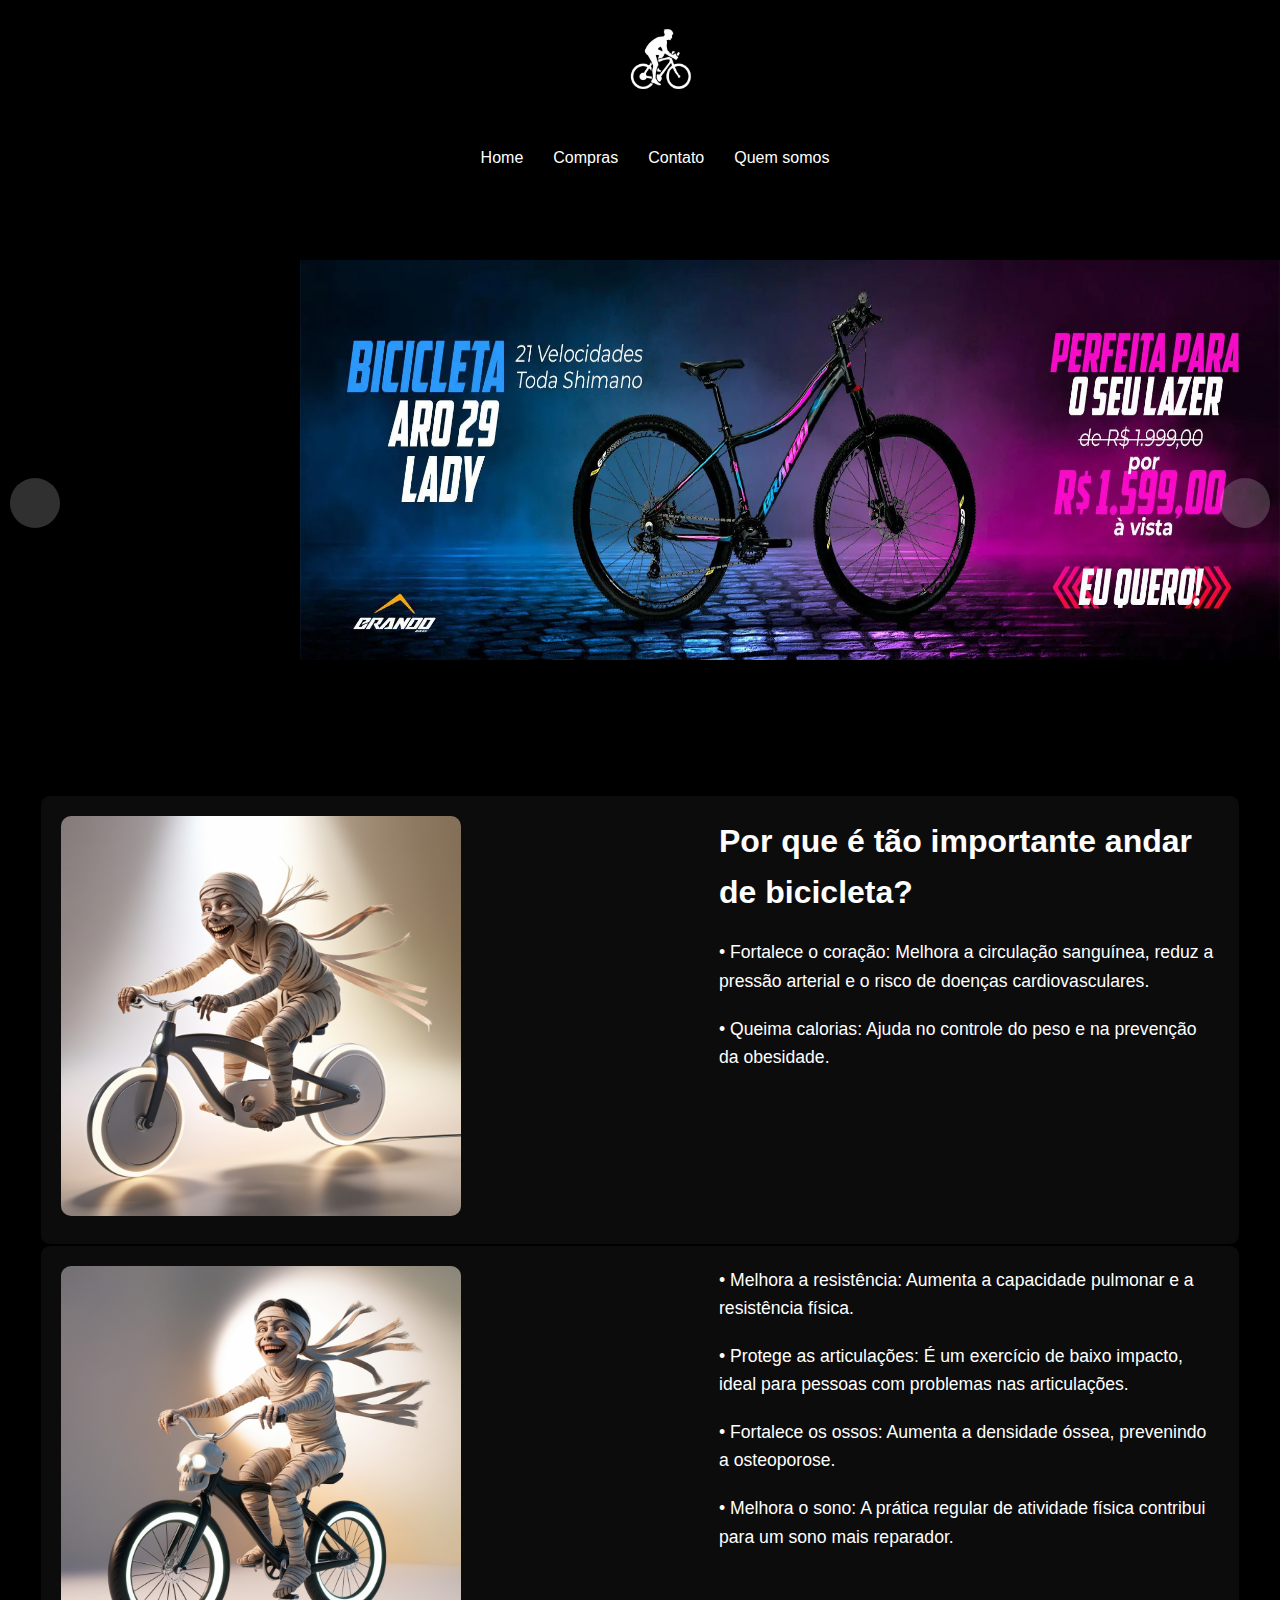
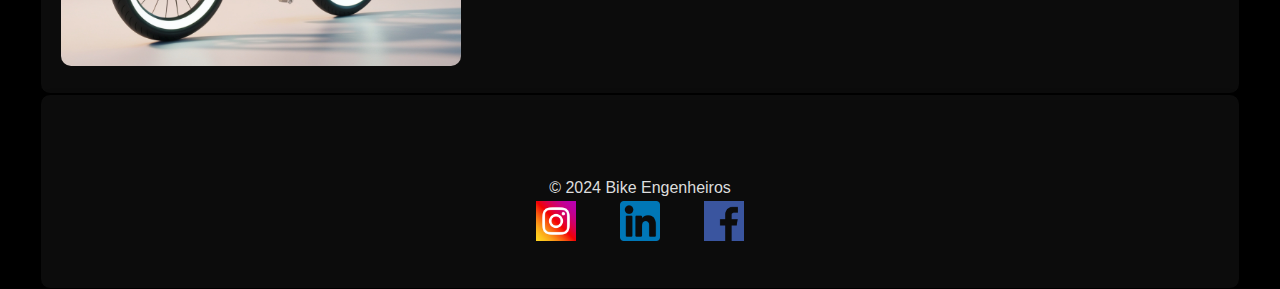
<file: Trabalho Bruno Lorenzi/index.html>
<!DOCTYPE html>
<html lang="pt-br">

<head>
    <meta charset="UTF-8">
    <meta name="viewport" content="width=device-width, initial-scale=1.0">
    <link rel="stylesheet" href="./styles.css">
    <title>Bike Engenheiros</title>
</head>

<body>
    <header class="header-container">
        <div class="logo-container">
            <img src="img/logo1.png" id = "logo" alt="Logo da loja" class="centralizada">
        </div>
    </header>

    <nav>
        <ul class="menu"></ul>
        <a style="color:white;" href="./index.html">Home  </a>
        <a style="color: white;" href="./compras.html">Compras </a>
        <a style="color:white;" href="./contato.html">Contato </a>
        <a style="color: white;" href="./quemsomos.html">Quem somos </a>
        
    </nav>

    <section class="sect">
        <div class="item">
            <div class="carrosel active">
                <img class="image " src="img/capa4.png" alt="bike11">
            </div>
            <div class="carrosel ">
                <img class="image " src="img/capa1.png" alt="bike22">
            </div>
            <div class="carrosel ">
                <img class="image " src="img/capa2.png" alt="bike33">
            </div>
            <div class="carrosel ">
                <img class="image " src="img/capa3.png" alt="bike44">
            </div>
            <div class="arrows">
                <button id="prev"></button>
                <button id="next"></button>
            </div>
        </div>
    </section>

    <section class="about-section">
        <div id="container">
                <img src="foto.jpg" alt="Foto da Mumia1" class="about-image">
                <div class="about-text">
                    <h1>Por que é tão importante andar de bicicleta?</h1>
                    <p>• Fortalece o coração: Melhora a circulação sanguínea, reduz a pressão arterial e o risco de doenças cardiovasculares.
                    </p>
                    <p>• Queima calorias: Ajuda no controle do peso e na prevenção da obesidade.
                    </p>
                    
                </div>
            </div>
        </div>
    </section>

    <section class="about-section">
        <div id="container">
                <img src="imagem.jpg" alt="Foto da Mumia2" class="about-image">
                <div class="about-text">
                    <p>• Melhora a resistência: Aumenta a capacidade pulmonar e a resistência física.
                    </p>
                    <p>• Protege as articulações: É um exercício de baixo impacto, ideal para pessoas com problemas nas articulações.
                    </p>
                    <p>
                        • Fortalece os ossos: Aumenta a densidade óssea, prevenindo a osteoporose.
                    </p>
                    <p>
                        • Melhora o sono: A prática regular de atividade física contribui para um sono mais reparador.
                    </p>
                </div>
            </div>
        </div>
    </section>
    <div id="container">

        <footer>
            <p>&copy; 2024 Bike Engenheiros </p>
            <img src="img/insta.png" alt="">
            <img src="img/linkedin.png" alt="">
            <img src="img/face.png" alt="">
        </footer>

    </div>
    <script src="script.js"></script>
</body>
</html>
</file>
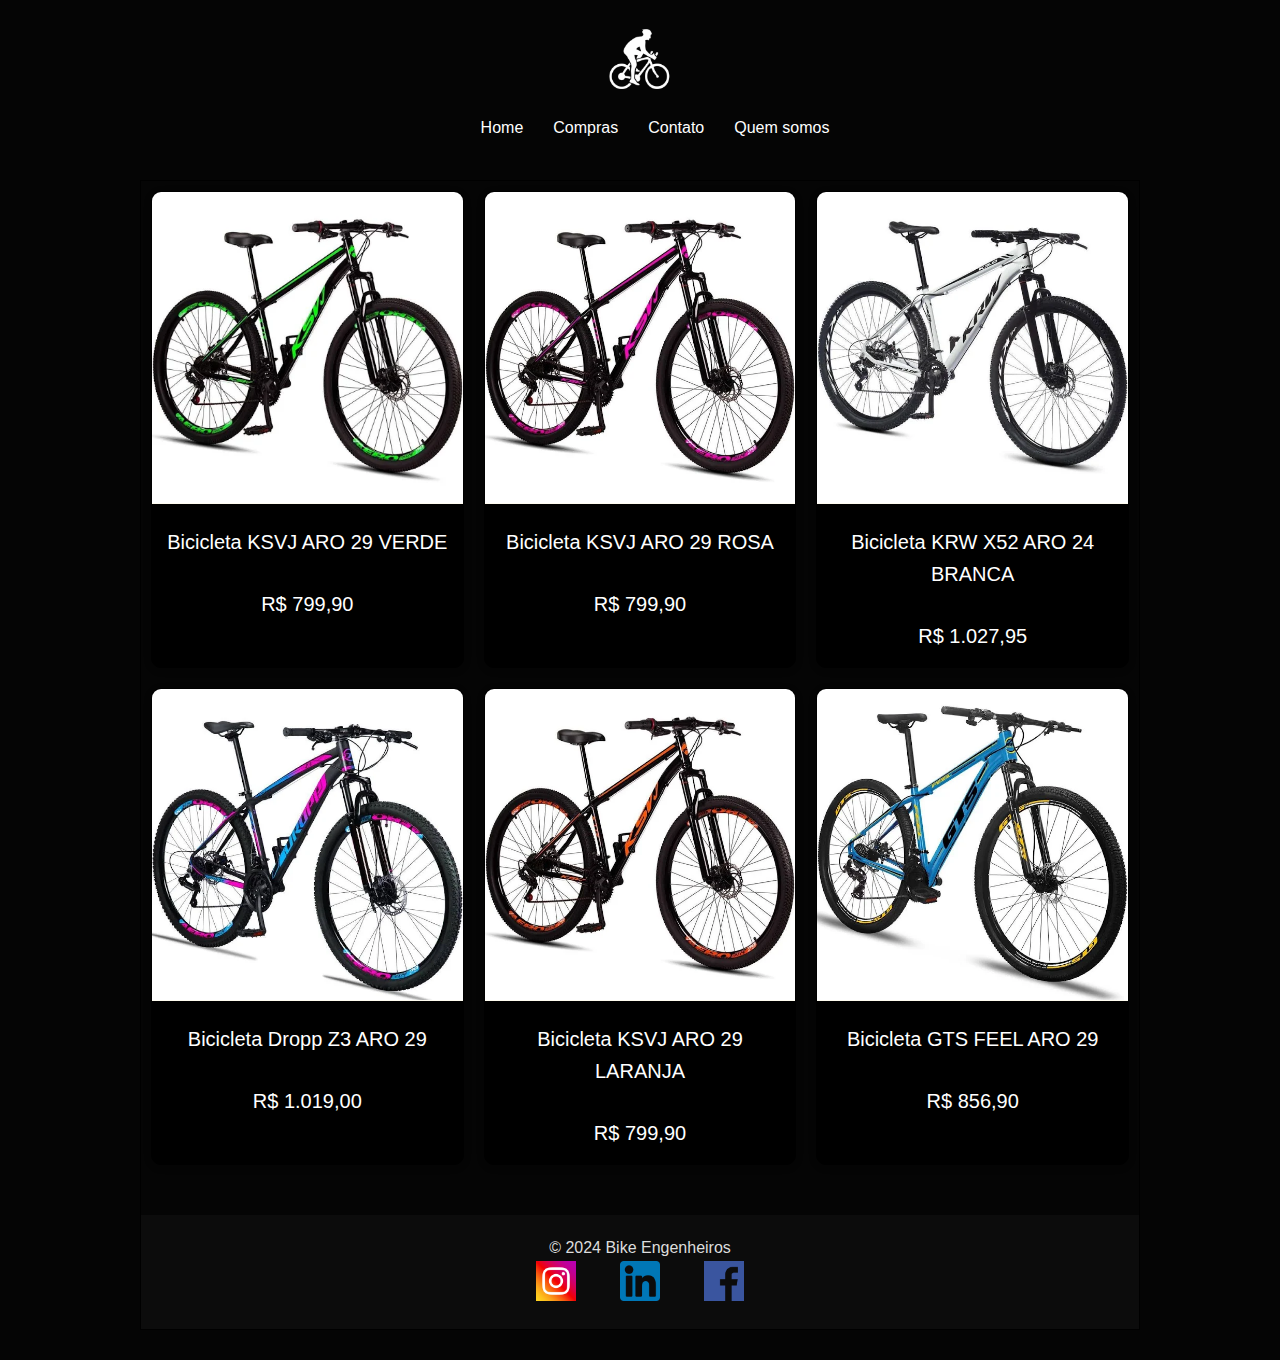
<file: Trabalho Bruno Lorenzi/compras.html>
<!DOCTYPE html>
<html lang="en">
<head>
    <meta charset="UTF-8">
    <meta name="viewport" content="width=device-width, initial-scale=1.0">
    <title>Document</title>
    <link rel="stylesheet" href="compras.css">
</head>
<body>
    <header class="header-container">
        <div class="logo-container">
            <img src="img/logo1.png"  alt="" alt="Logo da loja" class="centralizada">
        </div>

    <nav>
        <a style="color: #ffffff;" href="./index.html">Home</a>
        <a style="color: #ffffff;" href="compras.html">Compras</a>
        <a style="color: #ffffff;" href="./contato.html">Contato</a>
        <a style="color: #ffffff;" href="./quemsomos.html">Quem somos</a>
    </nav>

    <div id="container">
    <div class="products">
        <div class="box_info">
            <img src="img/bike1.png" alt="Bicicleta KSVJ">
            <p>Bicicleta KSVJ ARO 29 VERDE</p>
            <p>R$ 799,90</p>
        </div>
        <div class="box_info">
            <img src="img/bike2.png" alt="Bicicleta KSVJ Rosa">
            <p>Bicicleta KSVJ ARO 29 ROSA</p>
            <p>R$ 799,90</p>
        </div>
        <div class="box_info">
            <img src="img/bike3.png" alt="Bicicleta KRW X52">
            <p>Bicicleta KRW X52 ARO 24 BRANCA </p>
            <p>R$ 1.027,95 </p>
        </div>
    </div>
    <div class="products">
        <div class="box_info">
            <img src="img/bike4.png" alt="Bicicleta Dropp Z3 ">
            <p>Bicicleta Dropp Z3 ARO 29</p>
            <p>R$ 1.019,00</p>
        </div>
        <div class="box_info">
            <img src="img/bike5.png" alt="Bicicleta KSVJ LARANJA">
            <p>Bicicleta KSVJ ARO 29 LARANJA</p>
            <p>R$ 799,90</p>
        </div>
        <div class="box_info">
            <img src="img/bike6.png" alt="Bicicleta GTS FEEL ARO 29">
            <p>Bicicleta GTS FEEL ARO 29</p>
            <p>R$ 856,90</p>
        </div>
    </div>

</body>
<footer>
    <p>&copy; 2024 Bike Engenheiros </p>
    <img src="img/insta.png" alt="">
    <img src="img/linkedin.png" alt="">
    <img src="img/face.png" alt="">
</footer>
</div>

<script src="script.js"></script>
</body>

</html>
</file>
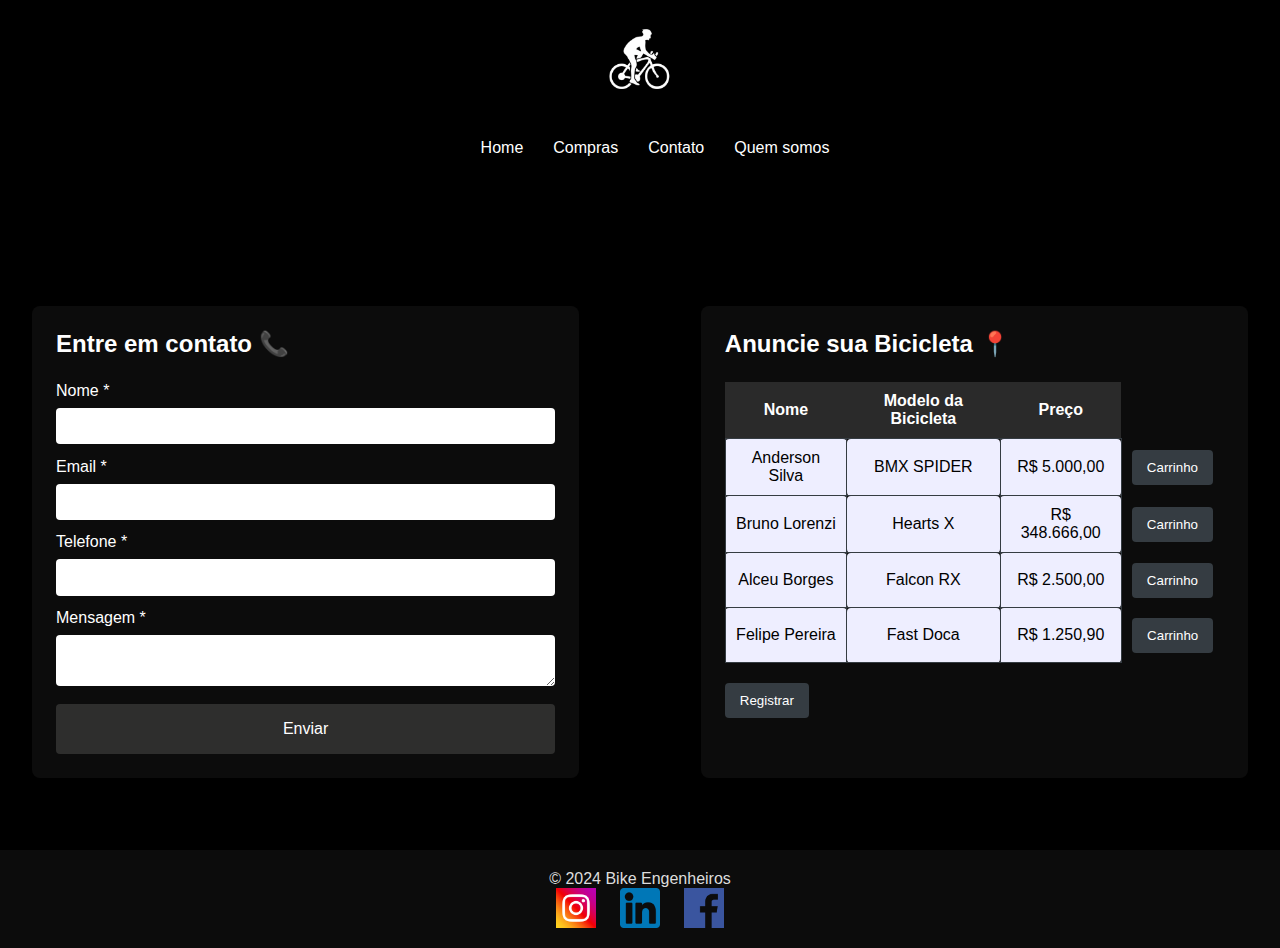
<file: Trabalho Bruno Lorenzi/contato.html>
<!DOCTYPE html>
<html lang="pt-BR">

<head>
    <meta charset="UTF-8">
    <meta name="viewport" content="width=device-width, initial-scale=1.0">
    <title>Bicicletaria</title>
    <link rel="stylesheet" href="contato.css">
</head>

<body>
    <header>
        <div class="logo">
            <img src="img/logo1.png" alt="BIKE">
        </div>
    </header>

    <nav>
        <ul class="menu"></ul>
        <a style="color: white;" href="./index.html">Home</a>
        <a style="color: white;" href="./compras.html">Compras</a>
        <a style="color: white;" href="./contato.html">Contato</a>
        <a style="color: white;" href="./quemsomos.html">Quem somos</a>
    </nav>

    <main>
        <section class="contact-section">
            
            <div class="form-container">
                <h2>Entre em contato 📞</h2>
                <form id="contactForm" action="#" method="post">
                    <label for="name">Nome *</label>
                    <input type="text" id="name" name="name" required>

                    <label for="email">Email *</label>
                    <input type="email" id="email" name="email" required>

                    <label for="phone">Telefone *</label>
                    <input type="tel" id="phone" name="phone" required>

                    <label for="message">Mensagem *</label>
                    <textarea id="message" name="message" required></textarea>

                    <button type="submit">Enviar</button>
                </form>
            </div>

            <div class="table-container">
                <h2>Anuncie sua Bicicleta 📍</h2> 
                <table id="dynamicTable">
                    <thead>
                        <tr>
                            <th>Nome</th>
                            <th>Modelo da Bicicleta</th>
                            <th>Preço</th>
                            
                        </tr>
                    </thead>
                    <tbody>
                       
                    </tbody>
                </table>
                <button id="addRowButton">Registrar</button>
            </div>
        </section>
    </main>

    <footer>
        <p>&copy; 2024 Bike Engenheiros</p>
        <div class="social-icons">
            <img src="img/insta.png" alt="Instagram">
            <img src="img/linkedin.png" alt="LinkedIn">
            <img src="img/face.png" alt="Facebook">
        </div>
    </footer>

    <script src="script.js"></script>
    <script src="tabela.js"></script>
</body>

</html>
</file>
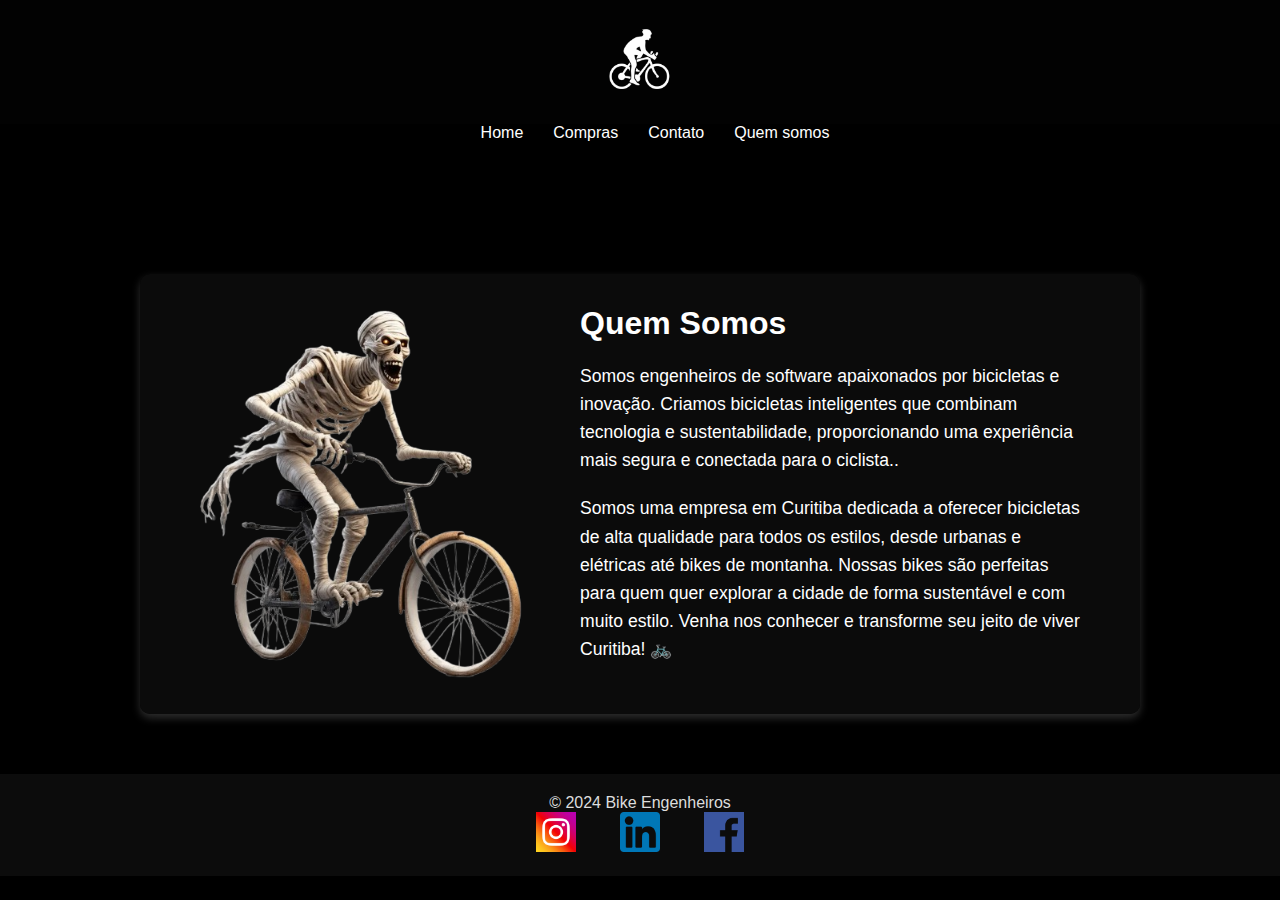
<file: Trabalho Bruno Lorenzi/quemsomos.html>
<!DOCTYPE html>
<html lang="pt-br">

<head>
    <meta charset="UTF-8">
    <meta name="viewport" content="width=device-width, initial-scale=1.0">
    <link rel="stylesheet" href="./quemsomos.css">
    <title> Engenheiros Bike </title>
</head>

<body>
    <header class="header-container">
        <div class="logo1">
            <img src="img/logo1.png" alt="Logo da Loja" class="centralizada">
        </div>
    </header>

    <nav>
        <a style="color:white;" href="./index.html">Home</a>
        <a style="color: white;" href="./compras.html">Compras</a>
        <a style="color:white;" href="./contato.html">Contato</a>
        <a style="color:white;" href="./quemsomos.html">Quem somos</a>
    </nav>
    
    <section class="about-section">
        <div id="container">
            <div class="about-content">
                <img src="img/mumia.png" alt="Foto da Mumia3" class="about-image">
                <div class="about-text">
                    <h1>Quem Somos</h1>
                    <p>
                    </p>
                    <p>Somos engenheiros de software apaixonados por bicicletas e inovação. Criamos bicicletas inteligentes que combinam tecnologia e sustentabilidade, proporcionando uma experiência mais segura e conectada para o ciclista..
                    </p>
                    <p>Somos uma empresa em Curitiba dedicada a oferecer bicicletas de alta qualidade para todos os estilos, desde urbanas e elétricas até bikes de montanha. Nossas bikes são perfeitas para quem quer explorar a cidade de forma sustentável e com muito estilo. Venha nos conhecer e transforme seu jeito de viver Curitiba! 🚲
                    </p>
    </section>
    </div>

    <style>

        .header-container {
            background-color:#020202 ;
            padding: 20px 0;
             text-align: center;
        }       

        .logo-container img {
            max-width: 250px;
            height: auto;
        }

    </style>
</body>

<footer>
    <p>&copy; 2024 Bike Engenheiros </p>
    <img src="img/insta.png" alt="">
    <img src="img/linkedin.png" alt="">
    <img src="img/face.png" alt="">
</footer>
</div>

<script src="script.js"></script>
</body>
</html>
</file>
<file: Trabalho Bruno Lorenzi/styles.css>
* {
    margin: 0;
    padding: 0;
    box-sizing: border-box;
    font-family: 'Arial', sans-serif;
}

body {
background-color: #000000;
    color: #000000;
    line-height: 1.6;
}

.item{
    height: 65vh;
    position: relative;
   overflow: hidden;

}

.carrosel{
    position: absolute;
    inset: 0;
    display: flex;
    margin: center;
    margin-left: 300px;
    margin-top: 50px;
    
}

.image {
    
    max-width: 100%;
    height: 400px;
    position: absolute;
    margin: center;
    
}

.arrows {
    position: absolute;
    top: 50%;
    width: 100%;
    transform: translateY(-50%);
    display: flex;
    justify-content: space-between;
    padding: 0 10px;
   
}

.arrows button:nth-child(1) {
    & img {
        transform: scale(-1);
    }
}

.arrows button {
    top: 60%;
    width: 50px;
    height: 50px;
    border-radius: 50%;
    border: none;
    cursor: pointer;
    opacity: 0.2;
}

.arrows button:hover{
    opacity: 0.8;
}

#container {
    max-width: 1200px;
    margin: 0 auto;
    padding: 20px;
    background-color:  #0c0c0c;
    border: 1px solid #000000;
    border-radius: 10px;
    box-shadow: 0 4px 12px rgba(0, 0, 0, 0.1);
}

.header-container {
    text-align: center;
    margin-bottom: 30px;
    
}

.logo-container {
    display: flex;
    justify-content: center;
    align-items: center;
}

.logo-container img {
    max-width: 80px;
    height: auto;
    margin-top: 20px;
}

nav {
    background-color: transparent;
    height: 50px;
    padding: 15px 0;
    margin-bottom: 30px;
    display: flex;
    justify-content: center;
    
}

nav a {
    
    margin-left: 30px;
    text-decoration: none;
}

footer {
    background-color:#0c0c0c;
    color: #ddd;
    text-align: center;
    padding: 20px ;
    margin-top: 40px;
    clear: both;
}

footer img {
    height: 40px;
    padding: 0 20px;
    text-align: center;
    margin-bottom: 0;
    }
   
.carrosel{
    transform: translateX(100vw);
    transition: 0.9s;
    opacity: 0;
}

.active{
    transform: translateX(0);
    transition: 0.9s;
    opacity: 1;
}

.about-image {
    width: 400px;
    height: auto;
    border-radius: 10px;
    
}

.about-text {
    max-width: 500px;
    float: right;
}

.about-text h1 {
    font-size: 2em;
    color: #fff;
    margin-bottom: 20px;
}

.about-text p {
    font-size: 1.1em;
    color: #ffffff;
    margin-bottom: 20px;
    line-height: 1.6;
}
</file>
<file: Trabalho Bruno Lorenzi/compras.css>
*{
    margin: 0;
    padding: 0;
    box-sizing: border-box;
    font-family: 'Arial', sans-serif;
  }
  
  body {
      background-color: #000000fa;
      color: #000000;
      line-height: 1.6;
  }
  
  .item{
      height: 65vh;
      position: relative;
     overflow: hidden;
  
  }
  
  #container {
      width: 1000px; 
      height: auto;
      margin-left: auto;
      margin-right: auto; 
      border: solid 1px;
  }
  .header-container {
      text-align: center;
      margin-bottom: 30px;
  
  }
  
  .logo-container {
      display: flex;
      justify-content: center;
      align-items: center;
  }
  
  .logo-container img {
      max-width: 80px;
      height: auto;
      margin-top: 20px;
      text-align: center;
  }
  
  nav {
      background-color: transparent;
      height: 50px;
      padding: 15px 0;
      margin-bottom: 30px;
      display: flex;
      justify-content: center;
      
  }
  
  nav a {
     
      margin-left: 30px;
      text-decoration: none;
  }
  
  .products {
      display: flex;
      flex-wrap: wrap;
      justify-content: space-between;
  }
  
  .box_info {
      flex: 1 1 calc(33.33% - 20px);
      background-color: #000000;
      margin: 10px;
      border-radius: 10px;
      border: 1px solid  #000000;
      box-shadow: 0 2px 8px rgba(0, 0, 0, 0.1);
      overflow: hidden;
      transition: transform 0.3s ease, box-shadow 0.3s ease;
      max-width: calc(33.33% - 20px);
  }
  
  .box_info:hover {
      transform: scale(1.03);
      box-shadow: 0 4px 12px  #fffffe93;
  }
  
  .box_info img {
      width: 100%;
      height: auto;
      border-bottom: 1px solid #fffcf0;
  }
  
  .box_info p {
      text-align: center;
      padding: 15px;
      font-size: 20px;
      color: #ffffff;
  }
  
  footer {
    background-color:#0c0c0c;
    color: #ddd;
    text-align: center;
    padding: 20px 0;
    margin-top: 40px;
    clear: both;
}

footer img {
    height: 40px;
    padding: 0 20px;
    text-align: center;
    margin-bottom: 0;
    }
</file>
<file: Trabalho Bruno Lorenzi/contato.css>
* {
    margin: 0;
    padding: 0;
    box-sizing: border-box;
    font-family: 'Arial', sans-serif;
}

body {
    color: #000000;
    background-color: #000000;
}

header {
    background-color: #000000;
    padding: 20px 0;
    text-align: center;
}

.logo img {
    max-width: 80px;
    height: auto;
}

nav {
    background-color: transparent;
    height: 50px;
    padding: 15px 0;
    margin-bottom: 30px;
    display: flex;
    justify-content: center;
}

nav a {
    margin-left: 30px;
    text-decoration: none;
}


.contact-section {
    display: flex;
    justify-content: space-between;
    gap: 20px;
    padding: 2em;
    background-color: #000000;
    margin-top: 100px;
}

.form-container {
    width: 45%;
    background-color: #0c0c0c;
    padding: 1.5em;
    border-radius: 8px;
}

.form-container h2 {
    color: #ffffff;
    margin-bottom: 1em;
}

.form-container label {
    display: block;
    margin-bottom: 0.5em;
    color: #ffffff;
}

.form-container input,
.form-container textarea {
    width: 100%;
    padding: 0.8em;
    margin-bottom: 1em;
    border: none;
    border-radius: 4px;
    background-color: #ffffff;
    color: #020202;
}

.form-container button {
    width: 100%;
    padding: 1em;
    background-color: #3a3a39bd;
    border: none;
    border-radius: 4px;
    color: #ffffff;
    font-size: 1em;
    cursor: pointer;
}

.form-container button:hover {
    background-color: rgba(255, 0, 0, 0.808);
}

.table-container {
    width: 45%;
    background-color: #0c0c0c;
    padding: 1.5em;
    border-radius: 8px;
    overflow-x: auto;
}

.table-container h2 {
    color: #ffffff;
    margin-bottom: 1em;
}

table {
    width: 100%;
    border-collapse: collapse;
    margin-bottom: 20px;
}

thead th {
    background-color: #4b4a4a7c;
    color: white;
    padding: 10px;
    text-align: center;
    
}

tbody td {
    padding: 10px;
    border: none;
    text-align: center;
}

button {
    background-color: #353c42;
    color: white;
    border: none;
    padding: 10px 15px;
    cursor: pointer;
    border-radius: 4px;
    
}

button:hover {
    background-color: #ff0000b4;
}

.editable {
    background-color: #eef;
    border: 1px solid  #353c42;
    border-radius: 4px;
}


footer {
    background-color: #0c0c0c;
    color: #ddd;
    text-align: center;
    padding: 20px 0;
    margin-top: 40px;
    clear: both;
}

footer img {
    height: 40px;
    margin: 0 10px;
    vertical-align: middle;
}
</file>
<file: Trabalho Bruno Lorenzi/quemsomos.css>
* {
    margin: 0;
    padding: 0;
    box-sizing: border-box;
    font-family: 'Arial', sans-serif;
}

body {

    color: #fff;
    background-color: #000000;
}

#container {
    width: 80%;
    max-width: 1000px;
    margin: 20px;
    padding: 20px;
    background-color: #0d0d0ed0;
    border-radius: 10px;
    box-shadow: 0 4px 8px rgb(46, 46, 46);
}

nav {
    background-color:transparent;
    height: 50px;
    margin-bottom: 30px;
    display: flex;
    justify-content: center;
    
}

nav a {
   
    margin-left: 30px;
    text-decoration: none;
}

.about-section {

    margin-top: 80px;
    display: flex;
    justify-content: center;
}

.about-content {
    display: flex;
    align-items: center;
    gap: 20px;
}

.about-image {
    width: 400px;
    height: auto;
    border-radius: 10px;
}

.about-text {
    max-width: 500px;
}

.about-text h1 {
    font-size: 2em;
    color: #fff;
    margin-bottom: 20px;
}

.about-text p {
    font-size: 1.1em;
    color: #ffffff;
    margin-bottom: 20px;
    line-height: 1.6;
}

footer {
    background-color:#0c0c0c;
    color: #ddd;
    text-align: center;
    padding: 20px ;
    margin-top: 40px;
    clear: both;
}

footer img {
    height: 40px;
    padding: 0 20px;
    text-align: center;
    margin-bottom: 0;
    }
   
.logo1 img {
    max-width: 80px;
    height: auto;
}
</file>
